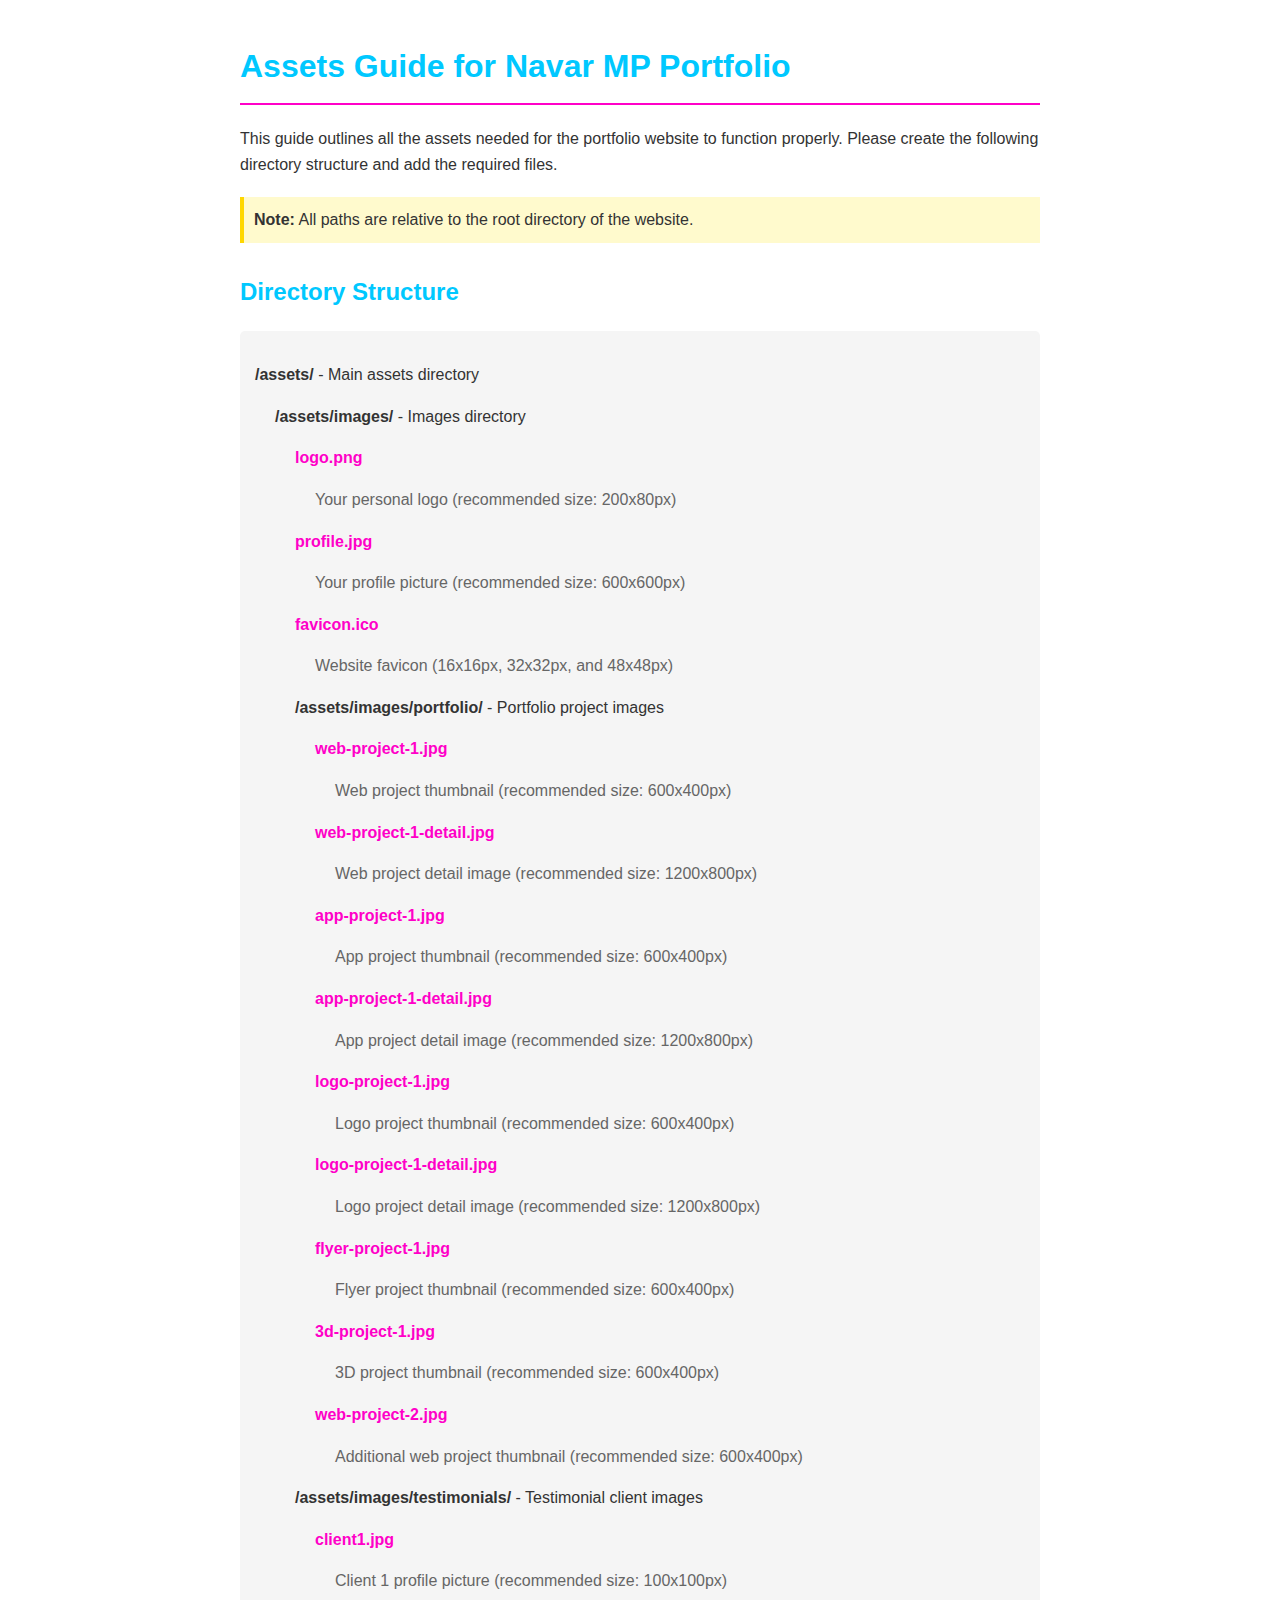
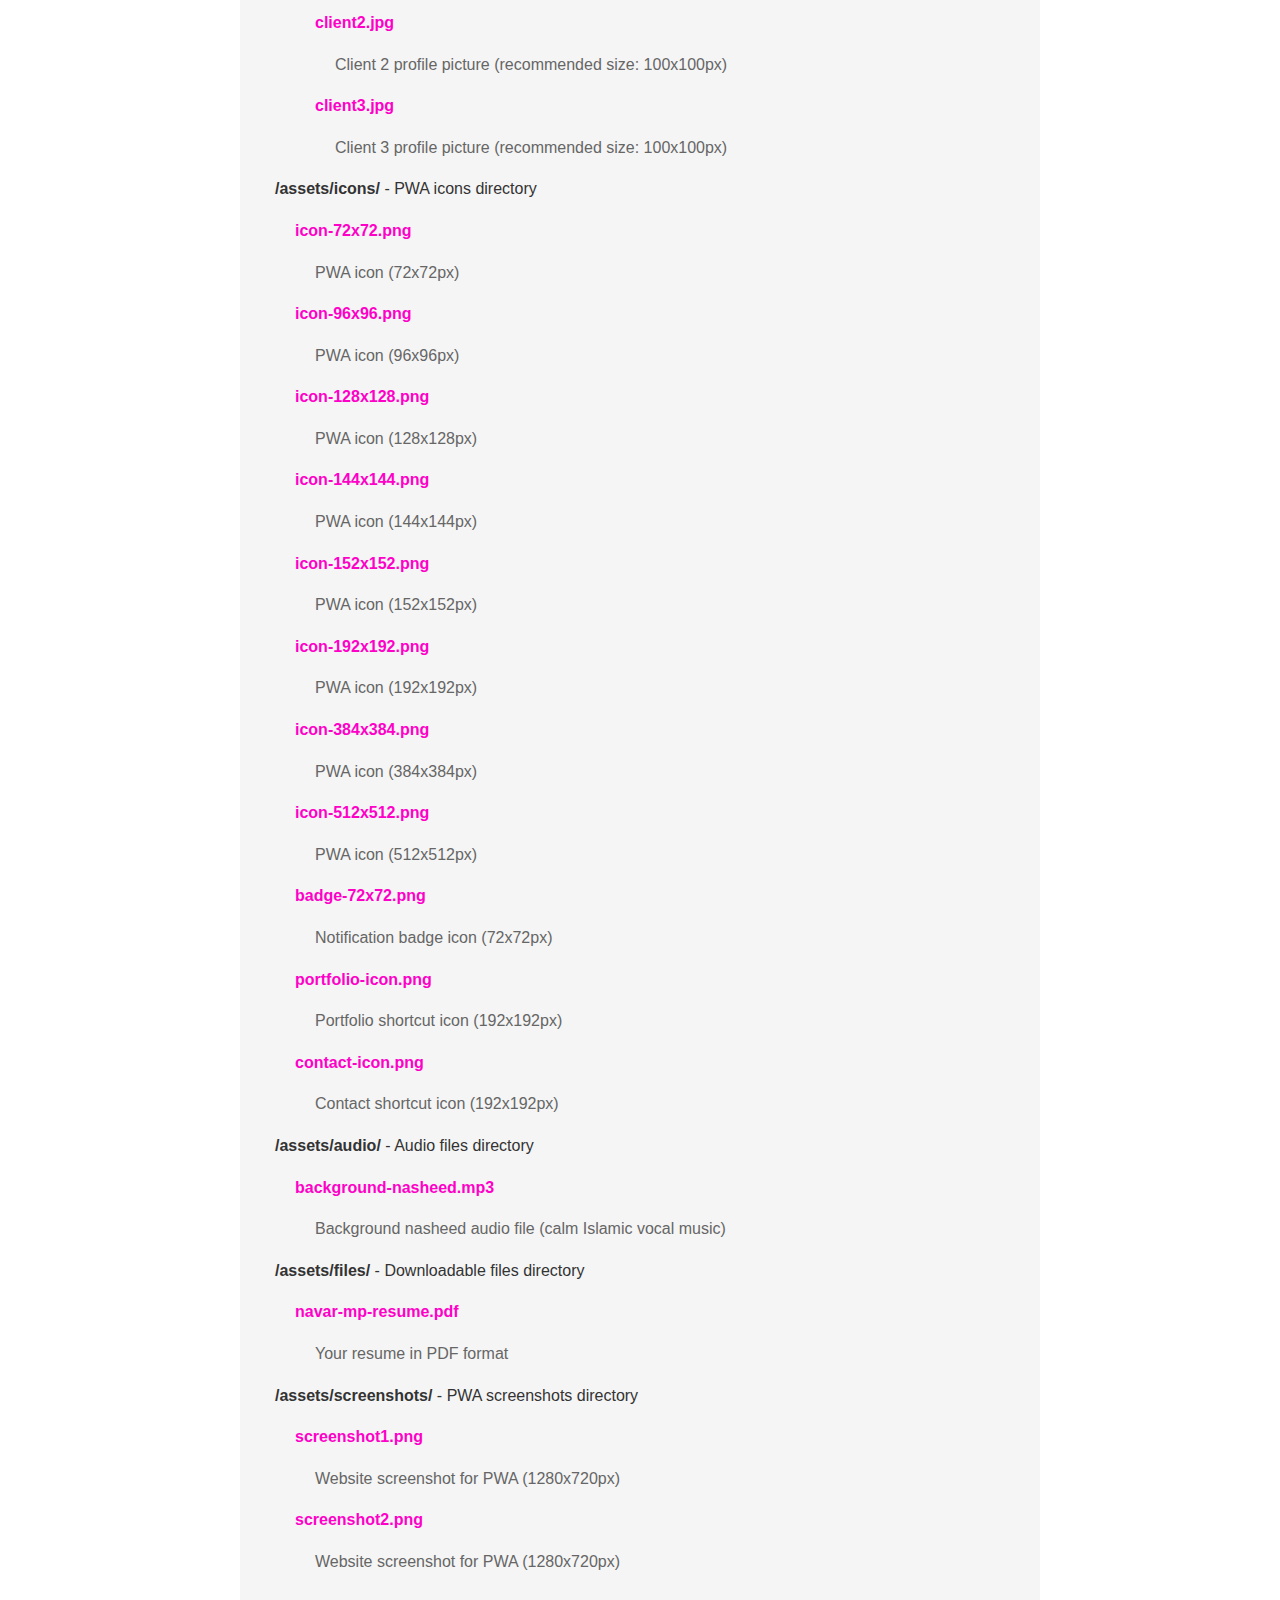
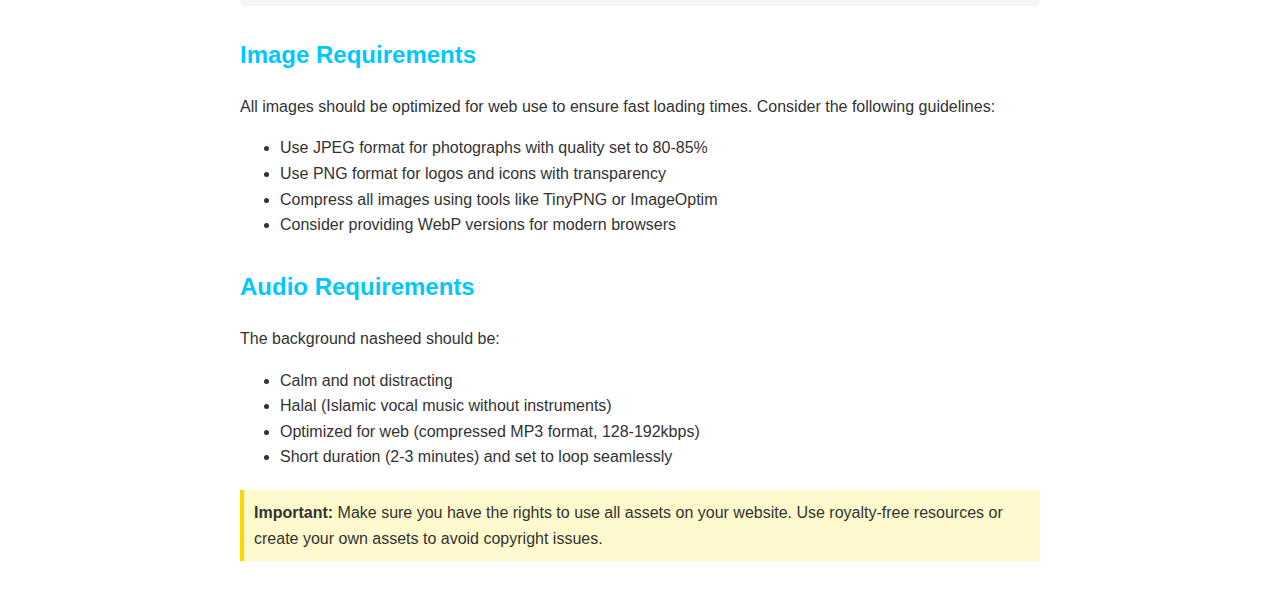
<file: assets-guide.html>
<!DOCTYPE html>
<html lang="en">
<head>
    <meta charset="UTF-8">
    <meta name="viewport" content="width=device-width, initial-scale=1.0">
    <title>Assets Guide for Navar MP Portfolio</title>
    <style>
        body {
            font-family: Arial, sans-serif;
            line-height: 1.6;
            max-width: 800px;
            margin: 0 auto;
            padding: 20px;
            color: #333;
        }
        h1 {
            color: #00c8ff;
            border-bottom: 2px solid #ff00c8;
            padding-bottom: 10px;
        }
        h2 {
            color: #00c8ff;
            margin-top: 30px;
        }
        .directory {
            background-color: #f5f5f5;
            padding: 15px;
            border-radius: 5px;
            margin-bottom: 20px;
        }
        .file {
            margin-left: 20px;
            margin-bottom: 10px;
        }
        .file-name {
            font-weight: bold;
            color: #ff00c8;
        }
        .file-desc {
            margin-left: 20px;
            color: #666;
        }
        .note {
            background-color: #fffacd;
            padding: 10px;
            border-left: 4px solid #ffd700;
            margin: 20px 0;
        }
    </style>
</head>
<body>
    <h1>Assets Guide for Navar MP Portfolio</h1>
    
    <p>This guide outlines all the assets needed for the portfolio website to function properly. Please create the following directory structure and add the required files.</p>
    
    <div class="note">
        <strong>Note:</strong> All paths are relative to the root directory of the website.
    </div>
    
    <h2>Directory Structure</h2>
    
    <div class="directory">
        <p><strong>/assets/</strong> - Main assets directory</p>
        
        <div class="file">
            <p><strong>/assets/images/</strong> - Images directory</p>
            
            <div class="file">
                <p class="file-name">logo.png</p>
                <p class="file-desc">Your personal logo (recommended size: 200x80px)</p>
            </div>
            
            <div class="file">
                <p class="file-name">profile.jpg</p>
                <p class="file-desc">Your profile picture (recommended size: 600x600px)</p>
            </div>
            
            <div class="file">
                <p class="file-name">favicon.ico</p>
                <p class="file-desc">Website favicon (16x16px, 32x32px, and 48x48px)</p>
            </div>
            
            <div class="file">
                <p><strong>/assets/images/portfolio/</strong> - Portfolio project images</p>
                
                <div class="file">
                    <p class="file-name">web-project-1.jpg</p>
                    <p class="file-desc">Web project thumbnail (recommended size: 600x400px)</p>
                </div>
                
                <div class="file">
                    <p class="file-name">web-project-1-detail.jpg</p>
                    <p class="file-desc">Web project detail image (recommended size: 1200x800px)</p>
                </div>
                
                <div class="file">
                    <p class="file-name">app-project-1.jpg</p>
                    <p class="file-desc">App project thumbnail (recommended size: 600x400px)</p>
                </div>
                
                <div class="file">
                    <p class="file-name">app-project-1-detail.jpg</p>
                    <p class="file-desc">App project detail image (recommended size: 1200x800px)</p>
                </div>
                
                <div class="file">
                    <p class="file-name">logo-project-1.jpg</p>
                    <p class="file-desc">Logo project thumbnail (recommended size: 600x400px)</p>
                </div>
                
                <div class="file">
                    <p class="file-name">logo-project-1-detail.jpg</p>
                    <p class="file-desc">Logo project detail image (recommended size: 1200x800px)</p>
                </div>
                
                <div class="file">
                    <p class="file-name">flyer-project-1.jpg</p>
                    <p class="file-desc">Flyer project thumbnail (recommended size: 600x400px)</p>
                </div>
                
                <div class="file">
                    <p class="file-name">3d-project-1.jpg</p>
                    <p class="file-desc">3D project thumbnail (recommended size: 600x400px)</p>
                </div>
                
                <div class="file">
                    <p class="file-name">web-project-2.jpg</p>
                    <p class="file-desc">Additional web project thumbnail (recommended size: 600x400px)</p>
                </div>
            </div>
            
            <div class="file">
                <p><strong>/assets/images/testimonials/</strong> - Testimonial client images</p>
                
                <div class="file">
                    <p class="file-name">client1.jpg</p>
                    <p class="file-desc">Client 1 profile picture (recommended size: 100x100px)</p>
                </div>
                
                <div class="file">
                    <p class="file-name">client2.jpg</p>
                    <p class="file-desc">Client 2 profile picture (recommended size: 100x100px)</p>
                </div>
                
                <div class="file">
                    <p class="file-name">client3.jpg</p>
                    <p class="file-desc">Client 3 profile picture (recommended size: 100x100px)</p>
                </div>
            </div>
        </div>
        
        <div class="file">
            <p><strong>/assets/icons/</strong> - PWA icons directory</p>
            
            <div class="file">
                <p class="file-name">icon-72x72.png</p>
                <p class="file-desc">PWA icon (72x72px)</p>
            </div>
            
            <div class="file">
                <p class="file-name">icon-96x96.png</p>
                <p class="file-desc">PWA icon (96x96px)</p>
            </div>
            
            <div class="file">
                <p class="file-name">icon-128x128.png</p>
                <p class="file-desc">PWA icon (128x128px)</p>
            </div>
            
            <div class="file">
                <p class="file-name">icon-144x144.png</p>
                <p class="file-desc">PWA icon (144x144px)</p>
            </div>
            
            <div class="file">
                <p class="file-name">icon-152x152.png</p>
                <p class="file-desc">PWA icon (152x152px)</p>
            </div>
            
            <div class="file">
                <p class="file-name">icon-192x192.png</p>
                <p class="file-desc">PWA icon (192x192px)</p>
            </div>
            
            <div class="file">
                <p class="file-name">icon-384x384.png</p>
                <p class="file-desc">PWA icon (384x384px)</p>
            </div>
            
            <div class="file">
                <p class="file-name">icon-512x512.png</p>
                <p class="file-desc">PWA icon (512x512px)</p>
            </div>
            
            <div class="file">
                <p class="file-name">badge-72x72.png</p>
                <p class="file-desc">Notification badge icon (72x72px)</p>
            </div>
            
            <div class="file">
                <p class="file-name">portfolio-icon.png</p>
                <p class="file-desc">Portfolio shortcut icon (192x192px)</p>
            </div>
            
            <div class="file">
                <p class="file-name">contact-icon.png</p>
                <p class="file-desc">Contact shortcut icon (192x192px)</p>
            </div>
        </div>
        
        <div class="file">
            <p><strong>/assets/audio/</strong> - Audio files directory</p>
            
            <div class="file">
                <p class="file-name">background-nasheed.mp3</p>
                <p class="file-desc">Background nasheed audio file (calm Islamic vocal music)</p>
            </div>
        </div>
        
        <div class="file">
            <p><strong>/assets/files/</strong> - Downloadable files directory</p>
            
            <div class="file">
                <p class="file-name">navar-mp-resume.pdf</p>
                <p class="file-desc">Your resume in PDF format</p>
            </div>
        </div>
        
        <div class="file">
            <p><strong>/assets/screenshots/</strong> - PWA screenshots directory</p>
            
            <div class="file">
                <p class="file-name">screenshot1.png</p>
                <p class="file-desc">Website screenshot for PWA (1280x720px)</p>
            </div>
            
            <div class="file">
                <p class="file-name">screenshot2.png</p>
                <p class="file-desc">Website screenshot for PWA (1280x720px)</p>
            </div>
        </div>
    </div>
    
    <h2>Image Requirements</h2>
    
    <p>All images should be optimized for web use to ensure fast loading times. Consider the following guidelines:</p>
    
    <ul>
        <li>Use JPEG format for photographs with quality set to 80-85%</li>
        <li>Use PNG format for logos and icons with transparency</li>
        <li>Compress all images using tools like TinyPNG or ImageOptim</li>
        <li>Consider providing WebP versions for modern browsers</li>
    </ul>
    
    <h2>Audio Requirements</h2>
    
    <p>The background nasheed should be:</p>
    
    <ul>
        <li>Calm and not distracting</li>
        <li>Halal (Islamic vocal music without instruments)</li>
        <li>Optimized for web (compressed MP3 format, 128-192kbps)</li>
        <li>Short duration (2-3 minutes) and set to loop seamlessly</li>
    </ul>
    
    <div class="note">
        <strong>Important:</strong> Make sure you have the rights to use all assets on your website. Use royalty-free resources or create your own assets to avoid copyright issues.
    </div>
</body>
</html>
</file>
